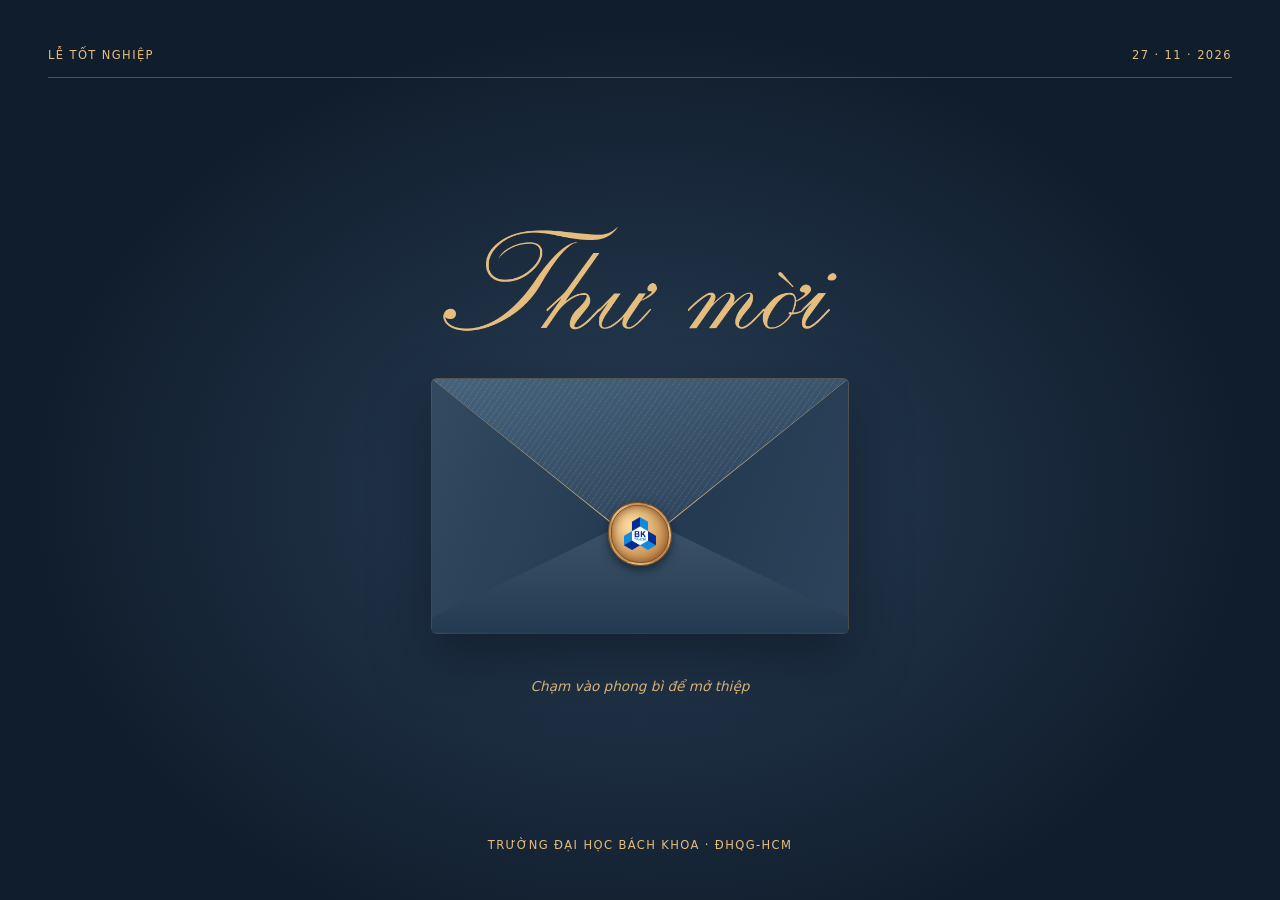
<file: docs/index.html>
<!doctype html>
<html lang="vi">
<head>
  <meta charset="utf-8">
  <meta name="viewport" content="width=device-width, initial-scale=1">
  <meta name="theme-color" content="#101d2c">
  <meta name="description" content="Thư mời dự lễ tốt nghiệp của Nguyễn Duy Hùng tại Bách Khoa TP.HCM, thứ Sáu 27/11/2026.">
  <meta property="og:title" content="Hẹn gặp ở Bách Khoa · Nguyễn Duy Hùng">
  <meta property="og:description" content="Thư mời dự lễ tốt nghiệp · Thứ Sáu, 27/11/2026">
  <title>Bạn có hẹn với Hùng!</title>
  <link rel="icon" href="./favicon.ico" type="image/x-icon">
  <link rel="stylesheet" href="https://fonts.googleapis.com/css2?family=Charm:wght@400&display=swap">
  <link rel="stylesheet" href="./style.css?v=special-guests-6">
  <script src="./invitation.js?v=special-guests-6" defer></script>
</head>
<body>
  <main>
    <section class="cover" aria-labelledby="cover-title">
      <div class="masthead"><span>Lễ tốt nghiệp</span><span>27 · 11 · 2026</span></div>
      <div class="cover-body">
        <h1 id="cover-title"><img src="./image/thu-moi.png" alt="Thư mời" width="1446" height="402"></h1>
        <a class="envelope-link" href="#thiep" aria-label="Mở thư mời" aria-controls="thiep">
          <span class="envelope" aria-hidden="true">
            <span class="letter">INVITATION</span>
            <span class="pocket"></span>
            <span class="flap"></span>
            <span class="seal"><img src="./image/bach-khoa-seal.png" alt=""></span>
          </span>
        </a>
        <p class="open-hint" aria-hidden="true">Chạm vào phong bì để mở thiệp</p>
      </div>
      <p class="cover-foot">Trường Đại học Bách khoa · ĐHQG-HCM</p>
    </section>
    <section class="invitation" id="thiep" aria-labelledby="invite-title">
      <article class="paper">
        <div class="paper-ornaments" aria-hidden="true">
          <span></span><span></span><span></span><span></span>
        </div>
        <header class="paper-header">
          <img class="school-logo" src="./image/bk_name_vi.png" alt="Trường Đại học Bách khoa, ĐHQG-HCM" width="3701" height="534">
          <h2 id="invite-title" tabindex="-1">
            <span class="invitation-salutation"><span class="invitation-line">Thân mời bạn đến chung vui trong ngày tốt nghiệp</span><br><span class="invitation-owner">của</span></span>
            <img class="graduate-name" src="./image/nguyen-duy-hung.png" alt="Nguyễn Duy Hùng" width="2077" height="341">
          </h2>
        </header>
        <div class="paper-body">
          <p class="invitation-note">Ngày tốt nghiệp sẽ đáng nhớ hơn khi có bạn ở đó!</p>
          <dl class="event-details">
            <div>
              <dt><span class="visually-hidden">Ngày</span><svg viewBox="0 0 24 24" aria-hidden="true"><rect x="3" y="5" width="18" height="16" rx="2"/><path d="M7 3v4m10-4v4M3 10h18m-14 5h2m3 0h2m3 0h1"/></svg></dt>
              <dd><time datetime="2026-11-27">THỨ 6, NGÀY 27/11/2026</time></dd>
            </div>
            <div>
              <dt><span class="visually-hidden">Giờ hẹn</span><svg viewBox="0 0 24 24" aria-hidden="true"><circle cx="12" cy="12" r="9"/><path d="M12 7v5l3 2"/></svg></dt>
              <dd>9:30 – 14:30 HOẶC SAU 17:30</dd>
            </div>
            <div>
              <dt><span class="visually-hidden">Địa điểm</span><svg viewBox="0 0 24 24" aria-hidden="true"><path d="M19 10c0 5-7 11-7 11S5 15 5 10a7 7 0 1 1 14 0Z"/><circle cx="12" cy="10" r="2.5"/></svg></dt>
              <dd><a class="location-link" href="https://maps.app.goo.gl/iewcWcUTB2WHoitK9">SÂN BÓNG ĐÁ TRƯỜNG ĐẠI HỌC BÁCH KHOA – 268 LÝ THƯỜNG KIỆT, PHƯỜNG DIÊN HỒNG, TP. HỒ CHÍ MINH</a></dd>
            </div>
            <div>
              <dt><span class="visually-hidden">Điện thoại</span><svg viewBox="0 0 24 24" aria-hidden="true"><path d="M7 3H5a2 2 0 0 0-2 2 16 16 0 0 0 16 16 2 2 0 0 0 2-2v-2l-5-2-1.5 2a12 12 0 0 1-7.5-7.5L9 8 7 3Z"/></svg></dt>
              <dd><a class="contact-number" href="tel:+84913406630">0913 406 630</a></dd>
            </div>
          </dl>
          <section class="rsvp" aria-label="Xác nhận tham gia" hidden>
            <div class="rsvp-actions">
              <button type="button" class="rsvp-join" aria-haspopup="dialog" aria-controls="rsvp-dialog">Tham gia</button>
              <button type="button" class="rsvp-dodge">Không tham gia</button>
            </div>
            <dialog id="rsvp-dialog" class="rsvp-dialog" aria-labelledby="rsvp-title">
              <h3 id="rsvp-title" tabindex="-1">Xác nhận tham gia</h3>
              <button type="button" class="rsvp-close" aria-label="Đóng">×</button>
              <form id="rsvp-form" class="rsvp-form" data-endpoint="https://formspree.io/f/xjywgjwg" method="post">
                <label class="visually-hidden" for="rsvp-name">Họ và tên</label>
                <input id="rsvp-name" name="name" placeholder="Họ và tên" autocomplete="name" maxlength="100" required autofocus>
                <button type="submit">Tham gia</button>
              </form>
              <p class="rsvp-dialog-status rsvp-status" role="status"></p>
              <button type="button" class="rsvp-ok" hidden>OK</button>
            </dialog>
          </section>
          <p class="signature">
            <span class="signature-greeting">Hẹn gặp ở Bách Khoa!</span>
            <img src="./image/sign.png" alt="Chữ ký của Hùng" width="259" height="175">
          </p>
        </div>
      </article>
    </section>
  </main>
</body>
</html>
</file>
<file: docs/style.css>
:root {
  color-scheme: light;
  --navy: #101d2c;
  --cream: #f7eedc;
  --gold: #e5bd7e;
  font-family: system-ui, sans-serif;
}

*, *::before, *::after { box-sizing: border-box; }
body { margin: 0; background: var(--navy); color: var(--cream); }
h1, h2, p, dl, dd { margin: 0; }
a:focus-visible { outline: 3px solid currentColor; outline-offset: 5px; }

.cover {
  display: grid;
  grid-template-rows: auto 1fr auto;
  min-height: 100vh;
  min-height: 100svh;
  gap: 1.75rem;
  padding: clamp(1.2rem, 4vw, 3rem);
  background: radial-gradient(ellipse at 50% 55%, #293e56, transparent 68%), var(--navy);
}

.masthead {
  display: flex;
  justify-content: space-between;
  flex-wrap: wrap;
  gap: .6rem 1.2rem;
  border-bottom: 1px solid #e5bd7e55;
  padding-bottom: .95rem;
}

.masthead, .cover-foot, .letter {
  letter-spacing: .12em;
  text-transform: uppercase;
}
.masthead, .cover-foot { color: var(--gold); font-size: .72rem; }

.cover-body { display: grid; place-items: center; align-content: center; gap: clamp(1.6rem, 5vh, 3.6rem); }
.cover-foot { text-align: center; }
h1 { font-family: Georgia, "Times New Roman", serif; font-weight: 400; }
h1 { text-align: center; font-size: clamp(2.65rem, 7vw, 6rem); line-height: 1.05; }
#cover-title img { display: block; width: min(72vw, 25rem); height: auto; }

.envelope-link { display: block; border-radius: 5px; cursor: pointer; touch-action: manipulation; }
.open-hint {
  color: var(--gold);
  font-size: .85rem;
  font-style: italic;
  text-align: center;
  transition: opacity .18s ease;
}
.envelope-link:active + .open-hint,
.opening .open-hint { opacity: 0; }

@media (hover: hover) {
  .envelope-link:hover + .open-hint { opacity: 0; }
}
[hidden] { display: none !important; }

.envelope {
  display: block;
  position: relative;
  width: min(76vw, 26rem);
  aspect-ratio: 1.64;
  perspective: 900px;
  transform: perspective(900px) translateY(var(--envelope-lift, 0px)) rotateX(var(--tilt-x, 0deg)) rotateY(var(--tilt-y, 0deg));
  transition: transform .24s ease-out, box-shadow .24s ease-out;
  background: #253d56;
  border-radius: 5px;
  box-shadow: 0 24px 55px #050d1780, 0 0 0 1px #e5bd7e50;
  isolation: isolate;
}

.letter {
  position: absolute;
  inset: 9% 8% 7%;
  display: grid;
  place-items: start center;
  padding: 8% 4%;
  font-size: clamp(1rem, 4vw, 1.55rem);
  color: var(--navy);
  background: var(--cream);
  border: 4px double #aa8451;
  transition: transform .42s .25s ease;
}

.pocket, .flap { position: absolute; inset: 0; border-radius: inherit; }
.pocket {
  background: linear-gradient(110deg, #324b61, #23394f 53%, #2b435b);
  clip-path: polygon(0 0, 50% 55%, 100% 0, 100% 100%, 0 100%);
}
.pocket::after {
  content: "";
  position: absolute;
  inset: 0;
  background: linear-gradient(180deg, #d7b17b88 38%, #3b5369 58%, #243a50 100%);
  clip-path: polygon(0 100%, 0 94%, 50% 54%, 100% 94%, 100% 100%);
}
.flap {
  transform-origin: top;
  background: linear-gradient(140deg, #a88456, #dfbd85 48%, #806445);
  clip-path: polygon(0 0, 100% 0, 50% 66%);
  transition: transform .38s ease;
}
.flap::before {
  content: "";
  position: absolute;
  inset: 0 0 2px;
  background:
    repeating-linear-gradient(125deg, #fff1 0 1px, transparent 1px 5px),
    linear-gradient(165deg, #46637c, #293f56 72%);
  clip-path: polygon(0 0, 100% 0, 50% 66%);
}
.flap::after {
  content: "";
  position: absolute;
  inset: 0;
  pointer-events: none;
  background: radial-gradient(ellipse 24% 40% at var(--shine-x, 50%) 60%, #fff0b2, #edbe67 44%, transparent 100%);
  clip-path: polygon(0 0, 50% 65%, 100% 0, 50% 66%);
  opacity: 0;
  transition: opacity .2s ease;
}
@media (hover: hover) and (prefers-reduced-motion: no-preference) {
  .cover:not(.opening) .envelope-link:hover .envelope {
    --envelope-lift: -5px;
    box-shadow: 0 31px 65px #050d178c, 0 0 0 1px #e5bd7e60;
  }
  .cover:not(.opening) .envelope-link:hover .flap::after { opacity: .85; }
}
.seal {
  position: absolute;
  left: 50%;
  top: 61%;
  translate: -50% -50%;
  display: grid;
  place-content: center;
  text-align: center;
  width: clamp(2.6rem, 12vw, 4rem);
  aspect-ratio: 1;
  border: 4px double #7a4d22;
  border-radius: 46% 54% 49% 51%;
  box-shadow: 0 4px 9px #0c1929aa, inset 0 0 10px #8c5025;
  background: radial-gradient(circle at 35% 35%, #ffe0a3, #bf874a 78%);
  color: #412710;
  font: 700 clamp(.95rem, 3vw, 1.3rem)/.9 Georgia, serif;
  transition: opacity .22s, filter .22s;
}
.seal img { display: block; width: clamp(1.35rem, 6.2vw, 2.05rem); height: auto; }
.envelope-link:is(:hover, :active) .seal { filter: brightness(1.18); }

.opening { animation: cover-out 1.12s linear both; }
.opening .envelope { animation: envelope-shake .34s ease both; }
.opening .flap { animation: flap-open .32s .34s ease both; }
.opening .letter { animation: letter-rise .46s .49s cubic-bezier(.21,.81,.36,1) both; }
.opening .seal { animation: seal-out .16s .26s ease both; }
.revealed .paper {
  --paper-unit: min(.0625rem, .13928cqi); animation: paper-in .4s ease-out both; }
.interactive .invitation { min-height: 100vh; min-height: 100svh; }

@keyframes cover-out {
  0%, 79% { opacity: 1; }
  100% { opacity: 0; }
}
@keyframes envelope-shake {
  0%, 100% { transform: none; }
  20%, 60% { transform: translateX(-5px) rotate(-3deg); }
  40%, 80% { transform: translateX(5px) rotate(3deg); }
}
@keyframes flap-open {
  from { transform: rotateX(0); }
  50% { z-index: 0; }
  to { transform: rotateX(180deg); z-index: -1; }
}
@keyframes letter-rise {
  from { transform: translateY(0); }
  to { transform: translateY(-50%); }
}
@keyframes seal-out { to { opacity: 0; transform: scale(1.2); } }
@keyframes paper-in {
  from { opacity: 0; transform: translateY(12px) scale(.98); }
  to { opacity: 1; transform: none; }
}

.invitation {
  container-type: inline-size;
  padding: clamp(.75rem, 4vw, 3rem);
  background: radial-gradient(ellipse at top, #faf4e7, #e2d4bd);
  color: var(--navy);
}
.paper {
  --paper-unit: min(.0625rem, .13928cqi);
  max-width: 52rem;
  container-type: inline-size;
  -webkit-text-size-adjust: 100%;
  text-size-adjust: 100%;
  margin: auto;
  position: relative;
  isolation: isolate;
  padding: min(3.5rem, 6.73cqi);
  border: 1px solid #b39a72;
  background:
    radial-gradient(circle at 18% 15%, #fffdf7, transparent 55%),
    repeating-linear-gradient(125deg, #a1835410 0 1px, transparent 1px 5px),
    #fcf5e7;
  box-shadow: 0 18px 55px #372a1822;
}
.paper-ornaments {
  position: absolute;
  z-index: -1;
  inset: calc(12 * var(--paper-unit));
  display: grid;
  grid-template-columns: auto auto;
  justify-content: space-between;
  align-content: space-between;
  border: 1px solid #aa8451;
  pointer-events: none;
}
.paper-ornaments span {
  width: calc(84 * var(--paper-unit));
  aspect-ratio: 1;
  background: url("./image/hoavangoc1.png") center / contain no-repeat;
  filter: sepia(.28) saturate(.82) brightness(.82);
}
.paper-ornaments span:nth-child(2) { transform: scaleX(-1); }
.paper-ornaments span:nth-child(3) { transform: scaleY(-1); }
.paper-ornaments span:nth-child(4) { transform: scale(-1); }
.paper::after {
  content: "";
  position: absolute;
  z-index: -1;
  inset: calc(9.6 * var(--paper-unit));
  background: url("./image/hat.png") right 3% bottom 2% / min(48%, 20rem) auto no-repeat;
  mix-blend-mode: multiply;
  opacity: .07;
  pointer-events: none;
}
.paper-header {
  position: relative;
  isolation: isolate;
  text-align: center;
  padding-bottom: calc(22.4 * var(--paper-unit));
}
.paper-header::before {
  content: "";
  position: absolute;
  z-index: -1;
  inset: calc(-24 * var(--paper-unit)) 0 calc(-32 * var(--paper-unit));
  background: url("./image/school_img.jpg") center 48% / cover no-repeat;
  transform: translateY(calc(46.67 * var(--paper-unit)));
  filter: sepia(.6) saturate(.6);
  mask-image: radial-gradient(ellipse 50% 50% at 50% 50%, #000 25%, transparent 100%);
  opacity: .4;
  pointer-events: none;
}
.school-logo { display: block; width: calc(368 * var(--paper-unit)); height: auto; margin: 0 auto calc(32 * var(--paper-unit)); }
.visually-hidden {
  position: absolute;
  width: 1px;
  height: 1px;
  padding: 0;
  overflow: hidden;
  clip-path: inset(50%);
  white-space: nowrap;
}
#invite-title:focus { outline: none; }
.guest-calligraphy {
  display: block;
  margin: 0 auto calc(14 * var(--paper-unit));
  color: #694828;
  font: 400 calc(66 * var(--paper-unit))/1.4 "Charm", "Segoe Script", cursive;
}
.special-greeting { display: block; }
.invitation-salutation {
  display: block;
  margin: 0 auto calc(10.4 * var(--paper-unit));
  color: #5f4023;
  font: italic 400 calc(23.2 * var(--paper-unit))/1.4 Cambria, "Times New Roman", serif;
}
.invitation-line { white-space: nowrap; }
.graduate-name { display: block; width: calc(512 * var(--paper-unit)); height: auto; margin: 0 auto; }
.paper-body { font-size: calc(16 * var(--paper-unit)); line-height: 1.65; max-width: calc(544 * var(--paper-unit)); margin-inline: auto; text-align: center; }
.invitation-note { font-style: italic; white-space: nowrap; }
dl { margin: 1.4em 0; border-block: 1px solid #b39a72; text-align: left; }
.event-details > div { display: grid; grid-template-columns: 1.25em minmax(0, 1fr); gap: .8em; padding: .65em 0; }
dl > div + div { border-top: 1px solid #d9c9af; }
.event-details svg {
  display: block;
  width: 100%;
  margin-top: .2em;
  fill: none;
  stroke: #664824;
  stroke-width: 1.5;
  stroke-linecap: round;
  stroke-linejoin: round;
}
dd { color: #51463a; font-weight: 400; }
.contact-number, .location-link {
  color: inherit;
  text-decoration-color: #a08765;
  text-decoration-thickness: 1px;
  text-underline-offset: .2em;
}
.rsvp {
  --rsvp-width: min(100cqi, calc(544 * var(--paper-unit)));
  --rsvp-gap: calc(8 * var(--paper-unit));
  width: var(--rsvp-width);
  margin-inline: calc((100% - var(--rsvp-width)) / 2);
  font-size: 1rem;
  color: #5f4023;
  text-align: left;
}
.rsvp-actions {
  display: grid;
  grid-template-columns: max-content;
  column-gap: var(--rsvp-gap);
}
.rsvp .rsvp-actions > button {
  grid-area: 1 / 1;
  position: relative;
  height: calc(52 * var(--paper-unit));
  min-height: 0;
  padding: 0 calc(10.4 * var(--paper-unit));
  border-width: var(--paper-unit);
  border-radius: calc(5.6 * var(--paper-unit));
  font-size: calc(14 * var(--paper-unit));
  white-space: nowrap;
  line-height: 1.15;
  box-shadow: inset 0 1px 1px #fff9, inset 0 -2px 2px #79552a26, 0 2px 4px #79552a35;
}
.rsvp-actions > .rsvp-join:active {
  box-shadow: inset 0 2px 4px #79552a40, 0 1px 2px #79552a25;
}
.rsvp button, .rsvp input {
  min-height: 44px;
  border: 1px solid #a98962;
  border-radius: .35rem;
  padding: .45rem .65rem;
  font: inherit;
  font-size: .875rem;
}
.rsvp button {
  background: #f4e6cd;
  color: #5f4023;
  cursor: pointer;
}
.rsvp button:where(:not(.rsvp-dodge)):hover { background: #ead8b8; }
.rsvp .rsvp-dodge {
  left: clamp(calc(100% + var(--rsvp-gap)), var(--dodge-x, var(--rsvp-width)), calc(var(--rsvp-width) - 100%));
  background: #fcf5e7;
  -webkit-tap-highlight-color: transparent;
}
.rsvp-dialog {
  position: fixed;
  width: min(26rem, calc(100% - 2rem));
  padding: 1.25rem;
  border: 1px solid #a98962;
  border-radius: .65rem;
  background: #fcf5e7;
  color: #5f4023;
  box-shadow: 0 12px 40px #101d2c45;
}
.rsvp-dialog::backdrop { background: #101d2c80; }
.rsvp-dialog h3 { margin: 0 2.75rem .85rem 0; font-size: 1.05rem; }
.rsvp-dialog.is-confirmed { width: min(40rem, calc(100% - 2rem)); text-align: center; }
.rsvp-dialog.is-confirmed h3 { margin: 0 0 1rem; white-space: nowrap; overflow-x: auto; }
.rsvp-ok { min-width: 5rem; }
.rsvp .rsvp-close { position: absolute; top: .4rem; right: .4rem; width: 44px; border: 0; background: transparent; font-size: 1.25rem; }
.rsvp-form {
  display: grid;
  grid-template-columns: minmax(0, 1fr) auto;
  gap: .5rem;
  margin-top: .65rem;
}
.rsvp input { width: 100%; background: #fffbf2; color: #51463a; }
.rsvp button:disabled { cursor: wait; opacity: .65; }
.rsvp-status:not(:empty) { margin-top: .5rem; font-size: .875rem; }

.signature {
  display: grid;
  justify-items: center;
  gap: .4em;
  width: fit-content;
  margin: 1.5em 1.5em 0 auto;
  color: #5f4023;
}
.signature img {
  display: block;
  width: 7em;
  max-width: 100%;
  height: auto;
  mix-blend-mode: multiply;
}
.signature-greeting {
  font: italic 400 1em/1.35 Cambria, "Times New Roman", serif;
  -webkit-text-stroke: .15px currentColor;
}

@media (prefers-reduced-motion: reduce) {
  *, *::before, *::after { transition: none !important; animation: none !important; }
}
</file>
